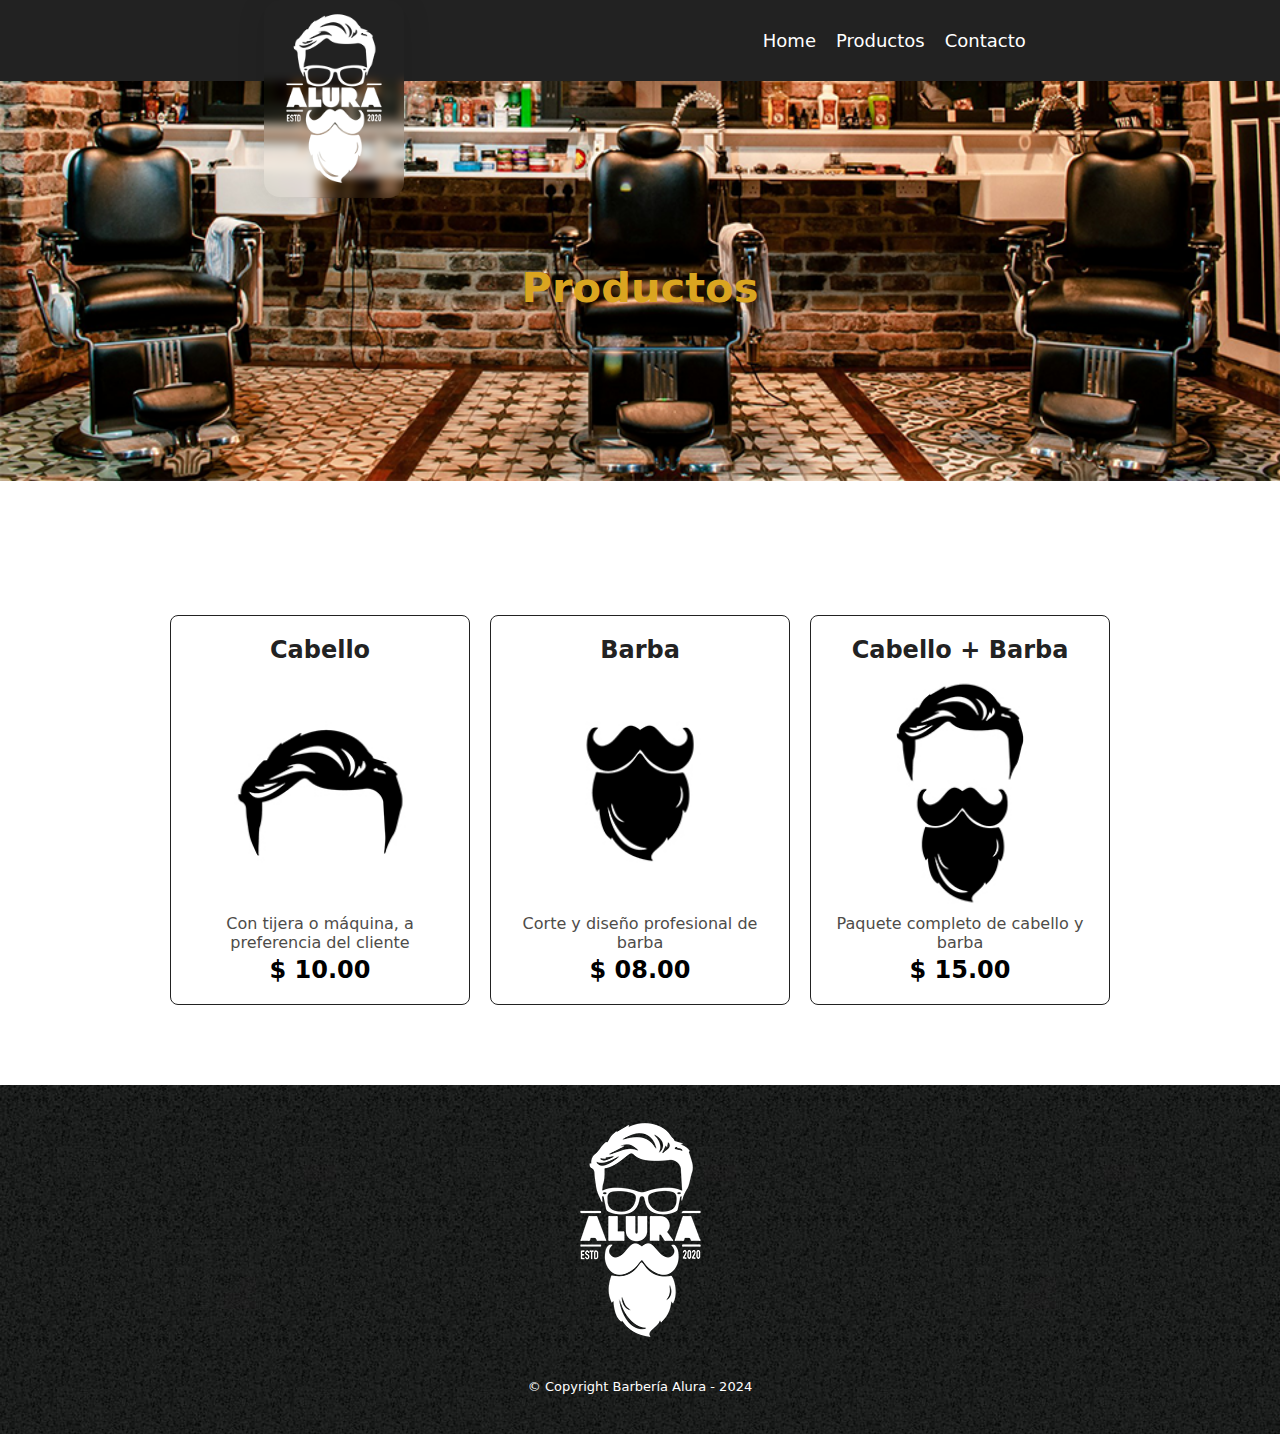
<file: assets/views/productos.html>
<!DOCTYPE html>
<html lang="es">

<head>
    <meta charset="UTF-8">
    <meta name="viewport" content="width=device-width, initial-scale=1.0">
    <title>Productos - Barberia Alura</title>
    <link rel="stylesheet" href="../css/style.css">
    <link rel="stylesheet" href="../css/productos.css">

</head>

<body>
    <header class="header-barbershop">
        <div class="logo-header">
            <h1>
                <img src="../img/logo-blanco.webp" alt="">
            </h1>
        </div>

        <nav class="nav-header">
            <ul>
                <li><a href="../../index.html">Home</a></li>
                <li><a href="/assets/views/productos.html">Productos</a></li>
                <li><a href="#">Contacto</a></li>
            </ul>
        </nav>
    </header>



    <main>
        <div class="banner">
            <img src="../img/barbershop-banner-960x300.webp" alt="">
            <div class="titulo">
                <h1>Productos</h1>
            </div>
        </div>

        <section class="contenedor-productos">

            <div class="card-producto">
                <div class="header-producto">
                    <h2>Cabello</h2>
                </div>
                <div class="body-producto">
                    <div class="imagen-producto">
                        <img src="../img/cabello.webp" alt="">
                    </div>

                    <div class="descripcion-producto">
                        <p>Con tijera o máquina, a preferencia del cliente</p>
                    </div>
                </div>

                <div class="footer-producto">
                    <span>$ 10.00</span>
                </div>
            </div>

            <div class="card-producto">
                <div class="header-producto">
                    <h2>Barba</h2>
                </div>
                <div class="body-producto">
                    <div class="imagen-producto">
                        <img src="../img/barba.webp" alt="">
                    </div>

                    <div class="descripcion-producto">
                        <p>Corte y diseño profesional de barba</p>
                    </div>
                </div>

                <div class="footer-producto">
                    <span>$ 08.00</span>
                </div>
            </div>


            <div class="card-producto">
                <div class="header-producto">
                    <h2>Cabello + Barba</h2>
                </div>
                <div class="body-producto">
                    <div class="imagen-producto">
                        <img src="../img/cabello+barba.webp" alt="">
                    </div>

                    <div class="descripcion-producto">
                        <p>Paquete completo de cabello y barba</p>
                    </div>
                </div>

                <div class="footer-producto">
                    <span>$ 15.00</span>
                </div>
            </div>

        </section>
    </main>

    <footer>
        <img src="../img/logo-blanco.webp" alt="">
        <p class="copryright">&copy; Copyright Barbería Alura - 2024</p>
    </footer>

</body>

</html>
</file>
<file: assets/css/style.css>
* {
  margin: 0;
  padding: 0;
  box-sizing: border-box;
  font-family: system-ui, -apple-system, BlinkMacSystemFont, "Segoe UI", Roboto, Oxygen, Ubuntu, Cantarell, "Open Sans", "Helvetica Neue", sans-serif;
}

h1 {
  color: goldenrod;
  font-size: clamp(1.5rem, 2vw + 1rem, 4rem);
}

h2 {
  color: #222222;
}

h3,
h4,
h5,
h6,
p,
li {
  color: #4e4c49;
}

li {
  list-style: none;
  transition: all 0.5s ease;
}
li:hover {
  transform: scale(1.1);
}

a {
  text-decoration: none;
  color: #ffffff;
  transition: all 0.5s ease;
}
a:hover {
  color: goldenrod;
  font-weight: 500;
}

.bg-gris {
  background: #dfdfdf;
}

header h1 {
  padding-left: 20px;
}

.header-barbershop {
  display: flex;
  justify-content: space-around;
  align-items: center;
  background: #222222;
}
.header-barbershop .logo-header {
  position: relative;
  z-index: 10;
}
.header-barbershop .logo-header img {
  position: absolute;
  top: -41px;
  width: 140px;
  background: 255, 255, 255, 0.2;
  border-radius: 16px;
  box-shadow: 0 4px 30px rgba(0, 0, 0, 0.1);
  backdrop-filter: blur(5px);
  -webkit-backdrop-filter: blur(5px);
}
.header-barbershop .nav-header {
  padding: 30px 10px;
}
.header-barbershop .nav-header ul {
  display: flex;
  gap: 20px;
}
.header-barbershop .nav-header li {
  font-size: clamp(1rem, 2vw + 1rem, 1.125rem);
  color: #ffffff;
}

.banner {
  width: 100%;
  padding-bottom: 50px;
  position: relative;
}
.banner img {
  width: 100%;
}

.contenedor-ppal {
  display: flex;
  flex-direction: column;
  justify-content: center;
  align-items: center;
}
.contenedor-ppal .titulo {
  padding: 20px;
  text-align: center;
}
.contenedor-ppal .contenedor-interno {
  max-width: 960px;
}
.contenedor-ppal .info-barberia {
  padding: 20px 0px 40px;
}
.contenedor-ppal .info-barberia p {
  text-align: center;
}
.contenedor-ppal .info-barberia .bg-rounded-white {
  background: #dfdfdf;
  padding: 5px 10px;
  border-radius: 4px;
}
.contenedor-ppal .contenedor-diferenciales .subtitulo {
  text-align: center;
  padding: 20px 0px;
}
.contenedor-ppal .contenedor-diferenciales .banner-diferenciales {
  display: flex;
  justify-content: space-around;
  align-items: center;
  gap: 50px;
}
.contenedor-ppal .contenedor-diferenciales .box-diferenciales {
  width: 50%;
  height: 250px;
  border-radius: 10px;
  transition: all 0.5s ease;
  overflow: hidden;
}
.contenedor-ppal .contenedor-diferenciales .box-diferenciales:hover {
  transform: scale(1.1);
}
.contenedor-ppal .contenedor-diferenciales .lista-diferenciales {
  display: flex;
  justify-content: center;
  align-items: center;
  background: #ffffff;
}
.contenedor-ppal .contenedor-diferenciales .lista-diferenciales .items {
  font-style: italic;
  padding-bottom: 5px;
}
.contenedor-ppal .contenedor-diferenciales .imagen-diferenciales {
  overflow: hidden;
}
.contenedor-ppal .contenedor-diferenciales .imagen-diferenciales img {
  width: 100%;
  height: 100%;
}

footer {
  background-image: url("/assets/img/bg.webp");
  padding: 20px 0;
  text-align: center;
}
footer .copryright {
  color: #ffffff;
  font-size: 13px;
  margin: 20px;
}/*# sourceMappingURL=style.css.map */
</file>
<file: assets/css/productos.css>
.titulo {
  text-align: center;
  margin: 60px 0px;
  position: absolute;
  top: 40%;
  left: 0;
  bottom: 0;
  right: 0;
  margin: auto;
}

.contenedor-productos {
  display: flex;
  flex-wrap: wrap;
  justify-content: center;
  align-items: center;
  gap: 20px;
}
.contenedor-productos .card-producto {
  margin: 80px 0px;
  padding: 20px;
  text-align: center;
  max-width: 300px;
  height: 390px;
  border: 1px solid #222222;
  border-radius: 8px;
  transition: all 0.5s ease;
}
.contenedor-productos .card-producto:hover {
  border: 2px solid goldenrod;
  background: #222222;
  cursor: pointer;
}
.contenedor-productos .card-producto:hover h2 {
  transform: scale(1.1);
}
.contenedor-productos .card-producto:hover h2, .contenedor-productos .card-producto:hover p {
  color: goldenrod;
}
.contenedor-productos .card-producto:hover .imagen-producto img {
  border-radius: 4px;
  transform: scale(1.1);
}
.contenedor-productos .card-producto:hover span {
  color: #ffffff;
  font-weight: 700;
}
.contenedor-productos .card-producto .body-producto {
  width: 100%;
}
.contenedor-productos .card-producto .body-producto .imagen-producto {
  width: 100%;
  max-height: 250px;
  overflow: hidden;
  border-radius: 4px;
}
.contenedor-productos .card-producto .body-producto .imagen-producto img {
  width: 100%;
  height: 100%;
  object-fit: cover;
}
.contenedor-productos .card-producto .descripcion-producto {
  min-height: 42px;
}
.contenedor-productos .card-producto span {
  font-weight: 700;
  font-size: 1.5rem;
  padding: 10px 0;
}/*# sourceMappingURL=productos.css.map */
</file>
